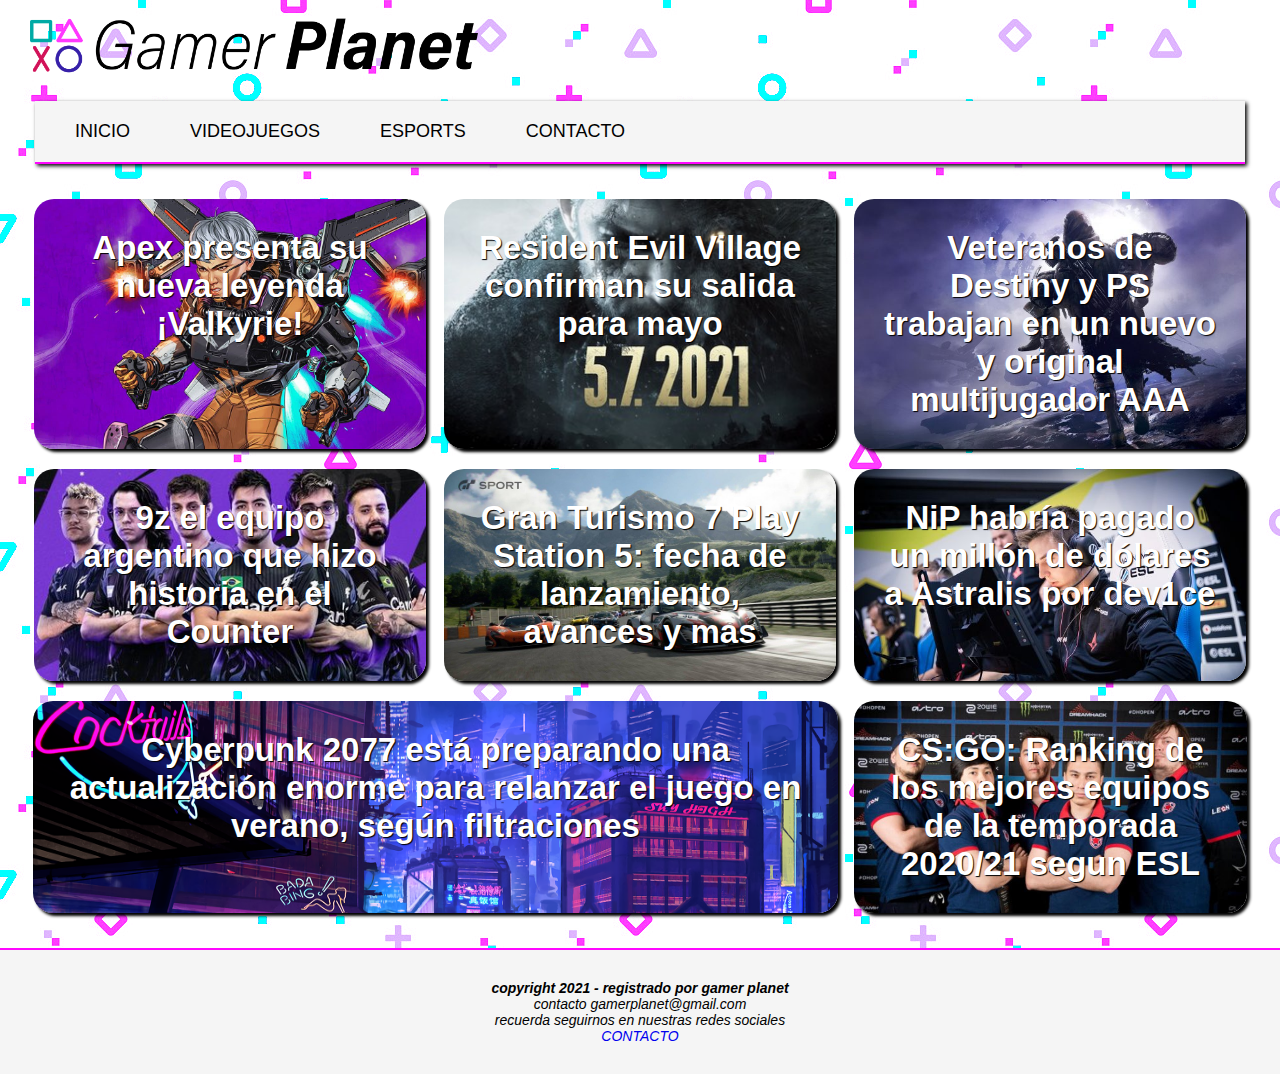
<file: index.html>
<!DOCTYPE html>
<html lang="en">
<head>
    <meta charset="UTF-8">
    <meta http-equiv="X-UA-Compatible" content="IE=edge">
    <meta name="viewport" content="width=device-width, initial-scale=1">
    <link rel="stylesheet" href="css/style.css">
    <title>Gamer Planet</title>
    <link rel="icon" href="images/icono.png">
</head>
<body>
    <header> 
        <div class="logo"><img src="images/logo.png" alt=""></div>
        <div class="btn_menu"><img src="images/lista.png" alt=""></div>
        <div class="menu">
            <ul class="navegador">
                <a href="#"><li>Inicio</li></a>
                <a href="videojuegos.html"><li>Videojuegos</li></a>
                <a href="E-sports.html"><li>Esports</li></a>
                <a href="contacto.html"><li>Contacto</li></a>
            </ul>
        </div>
    </header>            
            <div class="noticias">
                    
                <div class="noticia-izquierda-1">
                    <a href="videojuegos.html"><h2>Apex presenta su nueva leyenda ¡Valkyrie!</h2></a>
                </div>

                <div class="noticia-central-2">
                    <a href="#"><h2>Resident Evil Village confirman su salida para mayo</h2></a>
                </div>

                <div class="noticia-derecha-3">
                    <a href="#"><h2>Veteranos de Destiny y PS trabajan en un nuevo y original multijugador AAA</h2></a>
                </div>

                <div class="noticia-izquierda-4">
                    <a href="#"><h2>9z el equipo argentino que hizo historia en el Counter</h2></a>
                </div>

                <div class="noticia-central-5">
                    <a href="#"><h2>Gran Turismo 7 Play Station 5: fecha de lanzamiento, avances y mas</h2></a>
                </div>

                <div class="noticia-derecha-6">
                    <a href="#"><h2>NiP habría pagado un millón de dólares a Astralis por dev1ce</h2></a>
                </div>

                <div class="noticia-izquierda-7">
                    <a href="#"><h2>Cyberpunk 2077 está preparando una actualización enorme para relanzar el juego en verano, según filtraciones</h2></a>
                </div>
                <div class="noticia-derecha-9">
                    <a href="#"><h2>CS:GO: Ranking de los mejores equipos de la temporada 2020/21 segun ESL</h2></a>
                </div>

            </div>
            
        <footer class="pie-de-pagina">
            <h4>copyright 2021 - registrado por gamer planet</h3>
            <p>contacto gamerplanet@gmail.com</p>
            <p>recuerda seguirnos en nuestras redes sociales</p>
            <p><a href="contacto.html">contacto</a></p>
        </footer>
        <script src="js/nav.js"></script>

    
</body>
</html>
</file>
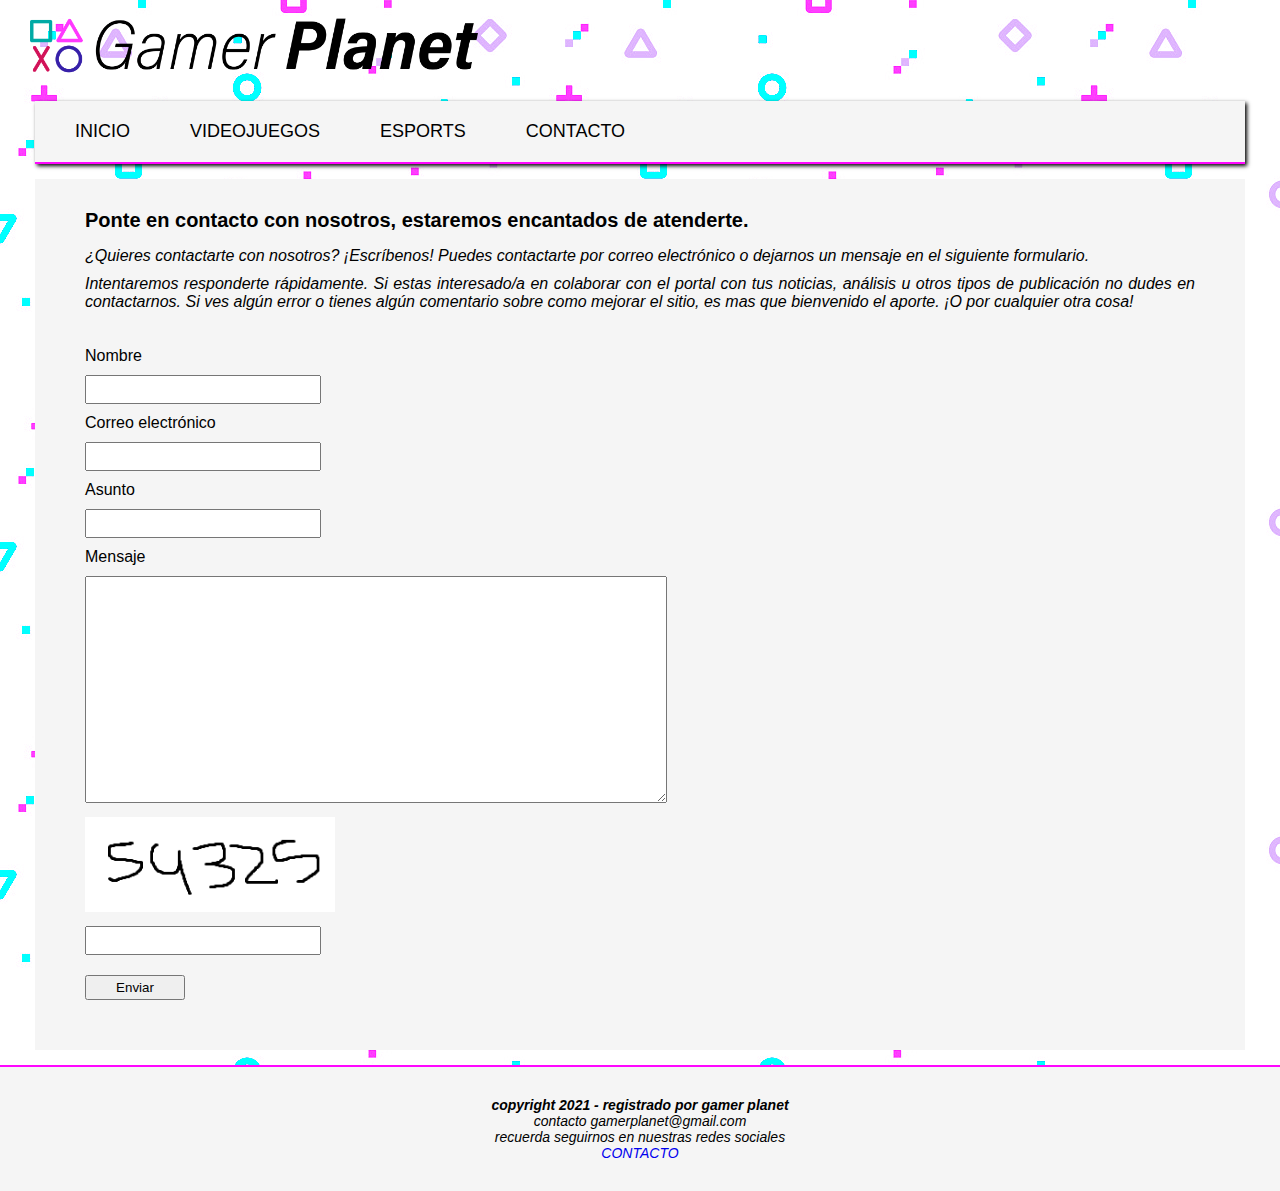
<file: contacto.html>
<!DOCTYPE html>
<html lang="en">
<head>
    <meta charset="UTF-8">
    <meta http-equiv="X-UA-Compatible" content="IE=edge">
    <meta name="viewport" content="width=device-width, initial-scale=1.0">
    <link rel="stylesheet" href="css/style.css">
    <title>Gamer Planet</title>
    <link rel="icon" href="images/icono.png">
</head>
<body>
    <header> 
        <div class="logo"><img src="images/logo.png" alt=""></div>
        <div class="btn_menu"><img src="images/lista.png" alt=""></div>
        <div class="menu">
            <ul class="navegador">
                <a href="index.html"><li>Inicio</li></a>
                <a href="videojuegos.html"><li>Videojuegos</li></a>
                <a href="E-sports.html"><li>Esports</li></a>
                <a href="#"><li class="contacto">Contacto</li></a>
            </ul>
        </div>
    </header>
    <div class="contactanos">
        <h3>Ponte en contacto con nosotros, estaremos encantados de atenderte.</h3>
        <p>¿Quieres contactarte con nosotros? ¡Escríbenos! Puedes contactarte por correo electrónico o dejarnos un mensaje en el siguiente formulario.</p>
        <p>Intentaremos responderte rápidamente. Si estas interesado/a en colaborar con el portal con tus noticias, análisis u otros tipos de publicación no dudes en contactarnos. Si ves algún error o tienes algún comentario sobre como mejorar el sitio, es mas que bienvenido el aporte. ¡O por cualquier otra cosa!</p>
    </div>
    <div class="formulario">
        <form action="">
            <p>Nombre</p>
            <input type="text" name="Nombre" id="">
            <p>Correo electrónico</p>
            <input type="email" name="Email" id="">
            <p>Asunto</p>
            <input type="text" name="Asunto" id="">
            <p>Mensaje</p>
            <textarea name="Mensaje" id="" cols="50" rows="15"></textarea>
            <div class="img-captcha"><img src="images/captcha.jpg" alt=""></div>
            <input type="text" id="captcha">
            <input id="enviar-form" type="button" value="Enviar">
        </form>
        <div id="resultado"></div>
    </div>
    <footer class="pie-de-pagina">
        <h4>copyright 2021 - registrado por gamer planet</h3>
        <p>contacto gamerplanet@gmail.com</p>
        <p>recuerda seguirnos en nuestras redes sociales</p>
        <p><a href="#">contacto</a></p>
    </footer>
    <script type="text/javascript" src="js/main.js"></script>
    <script src="js/nav.js"></script>
</body>
</html>
</file>
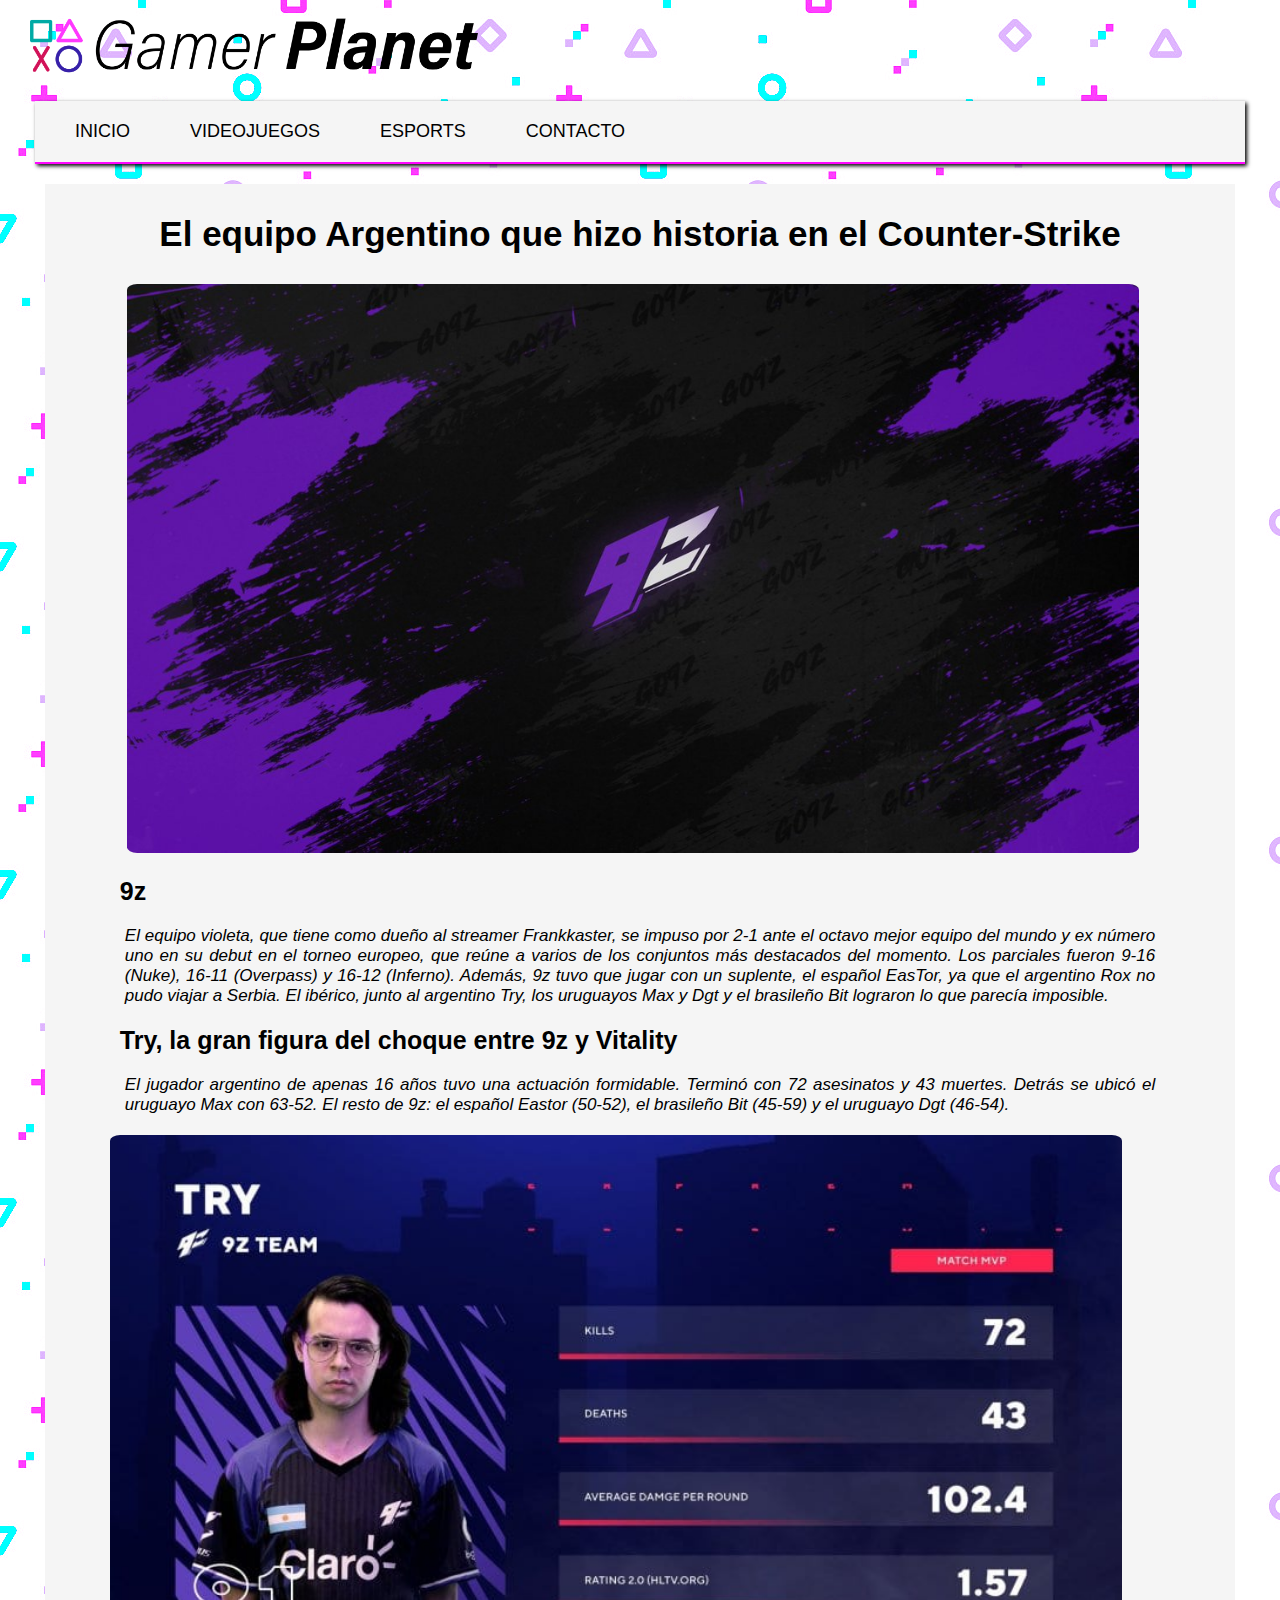
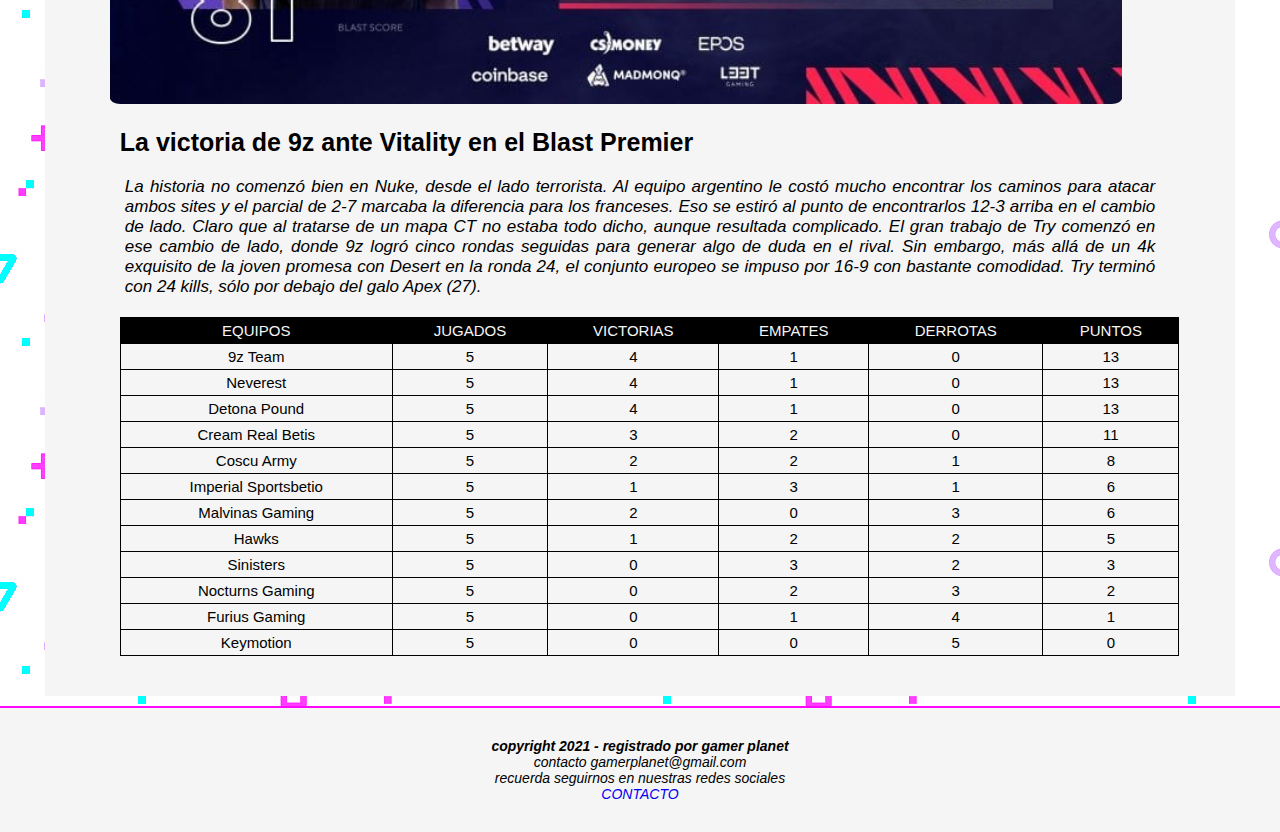
<file: E-sports.html>
<!DOCTYPE html>
<html lang="en">
<head>
    <meta charset="UTF-8">
    <meta http-equiv="X-UA-Compatible" content="IE=edge">
    <meta name="viewport" content="width=device-width, initial-scale=1.0">
    <link rel="stylesheet" href="css/style.css">
    <title>E-sports</title>
</head>
<body>
    <header> 
        <div class="logo"><img src="images/logo.png" alt=""></div>
        <div class="btn_menu"><img src="images/lista.png" alt=""></div>
        <div class="menu">
            <ul class="navegador">
                <a href="index.html"><li>Inicio</li></a>
                <a href="videojuegos.html"><li>Videojuegos</li></a>
                <a href="#"><li>Esports</li></a>
                <a href="contacto.html"><li>Contacto</li></a>
            </ul>
        </div>
    </header>

    <div class="contenedor-sports">
        <div class="noticias-sports">
            <div class="noticia-9z">
                <h1>El equipo Argentino que hizo historia en el Counter-Strike</h1>
                <img class="banner-9z" src="images/sports.jpg" alt="">
                <h2>9z</h2>
                <p>El equipo violeta, que tiene como dueño al streamer Frankkaster, se impuso por 2-1 ante el octavo mejor equipo del mundo y ex número uno en su debut en el torneo europeo, que reúne a varios de los conjuntos más destacados del momento. Los parciales fueron 9-16 (Nuke), 16-11 (Overpass) y 16-12 (Inferno). Además, 9z tuvo que jugar con un suplente, el español EasTor, ya que el argentino Rox no pudo viajar a Serbia. El ibérico, junto al argentino Try, los uruguayos Max y Dgt y el brasileño Bit lograron lo que parecía imposible.</p>
                <h2>Try, la gran figura del choque entre 9z y Vitality</h2>
                <p>El jugador argentino de apenas 16 años tuvo una actuación formidable. Terminó con 72 asesinatos y 43 muertes. Detrás se ubicó el uruguayo Max con 63-52. El resto de 9z: el español Eastor (50-52), el brasileño Bit (45-59) y el uruguayo Dgt (46-54).</p>
                <img class="imagen-try" src="images/try.jpg" alt="">
                <h2>La victoria de 9z ante Vitality en el Blast Premier</h2>
                <p>La historia no comenzó bien en Nuke, desde el lado terrorista. Al equipo argentino le costó mucho encontrar los caminos para atacar ambos sites y el parcial de 2-7 marcaba la diferencia para los franceses. Eso se estiró al punto de encontrarlos 12-3 arriba en el cambio de lado. Claro que al tratarse de un mapa CT no estaba todo dicho, aunque resultada complicado. El gran trabajo de Try comenzó en ese cambio de lado, donde 9z logró cinco rondas seguidas para generar algo de duda en el rival. Sin embargo, más allá de un 4k exquisito de la joven promesa con Desert en la ronda 24, el conjunto europeo se impuso por 16-9 con bastante comodidad. Try terminó con 24 kills, sólo por debajo del galo Apex (27).</p> 
            </div>
            <div class="contenedor-tabla">
                <table class="tabla-sports" >
                    <thead>
                        <tr>
                            <td>equipos</td>
                            <td>jugados</td>
                            <td>victorias</td>
                            <td>empates</td>
                            <td>derrotas</td>
                            <td>puntos</td>
                        </tr>
                    </thead>
                    <tbody>
                        <tr>
                            <td>9z Team</td>
                            <td>5</td>
                            <td>4</td>
                            <td>1</td>
                            <td>0</td>
                            <td>13</td>
                        </tr>
                        <tr>
                            <td>Neverest</td>
                            <td>5</td>
                            <td>4</td>
                            <td>1</td>
                            <td>0</td>
                            <td>13</td>
                        </tr>
                        <tr>
                            <td>Detona Pound</td>
                            <td>5</td>
                            <td>4</td>
                            <td>1</td>
                            <td>0</td>
                            <td>13</td>
                        </tr>
                        <tr>
                            <td>Cream Real Betis</td>
                            <td>5</td>
                            <td>3</td>
                            <td>2</td>
                            <td>0</td>
                            <td>11</td>
                        </tr>
                        <tr>
                            <td>Coscu Army</td>
                            <td>5</td>
                            <td>2</td>
                            <td>2</td>
                            <td>1</td>
                            <td>8</td>
                        </tr>
                        <tr>
                            <td>Imperial Sportsbetio</td>
                            <td>5</td>
                            <td>1</td>
                            <td>3</td>
                            <td>1</td>
                            <td>6</td>
                        </tr>
                        <tr>
                            <td>Malvinas Gaming</td>
                            <td>5</td>
                            <td>2</td>
                            <td>0</td>
                            <td>3</td>
                            <td>6</td>
                        </tr>
                        <tr>
                            <td>Hawks</td>
                            <td>5</td>
                            <td>1</td>
                            <td>2</td>
                            <td>2</td>
                            <td>5</td>
                        </tr>
                        <tr>
                            <td>Sinisters</td>
                            <td>5</td>
                            <td>0</td>
                            <td>3</td>
                            <td>2</td>
                            <td>3</td>
                        </tr>
                        <tr>
                            <td>Nocturns Gaming</td>
                            <td>5</td>
                            <td>0</td>
                            <td>2</td>
                            <td>3</td>
                            <td>2</td>
                        </tr>
                        <tr>
                            <td>Furius Gaming</td>
                            <td>5</td>
                            <td>0</td>
                            <td>1</td>
                            <td>4</td>
                            <td>1</td>
                        </tr>
                        <tr>
                            <td>Keymotion</td>
                            <td>5</td>
                            <td>0</td>
                            <td>0</td>
                            <td>5</td>
                            <td>0</td>
                        </tr>
                    </tbody>
                </table>
            </div>
        </div> 
    </div>
    
    <footer class="pie-de-pagina">
        <h4>copyright 2021 - registrado por gamer planet</h3>
        <p>contacto gamerplanet@gmail.com</p>
        <p>recuerda seguirnos en nuestras redes sociales</p>
        <p><a href="contacto.html">contacto</a></p>
    </footer>
    <script src="js/nav.js"></script>
    
</body>
</html>
</file>
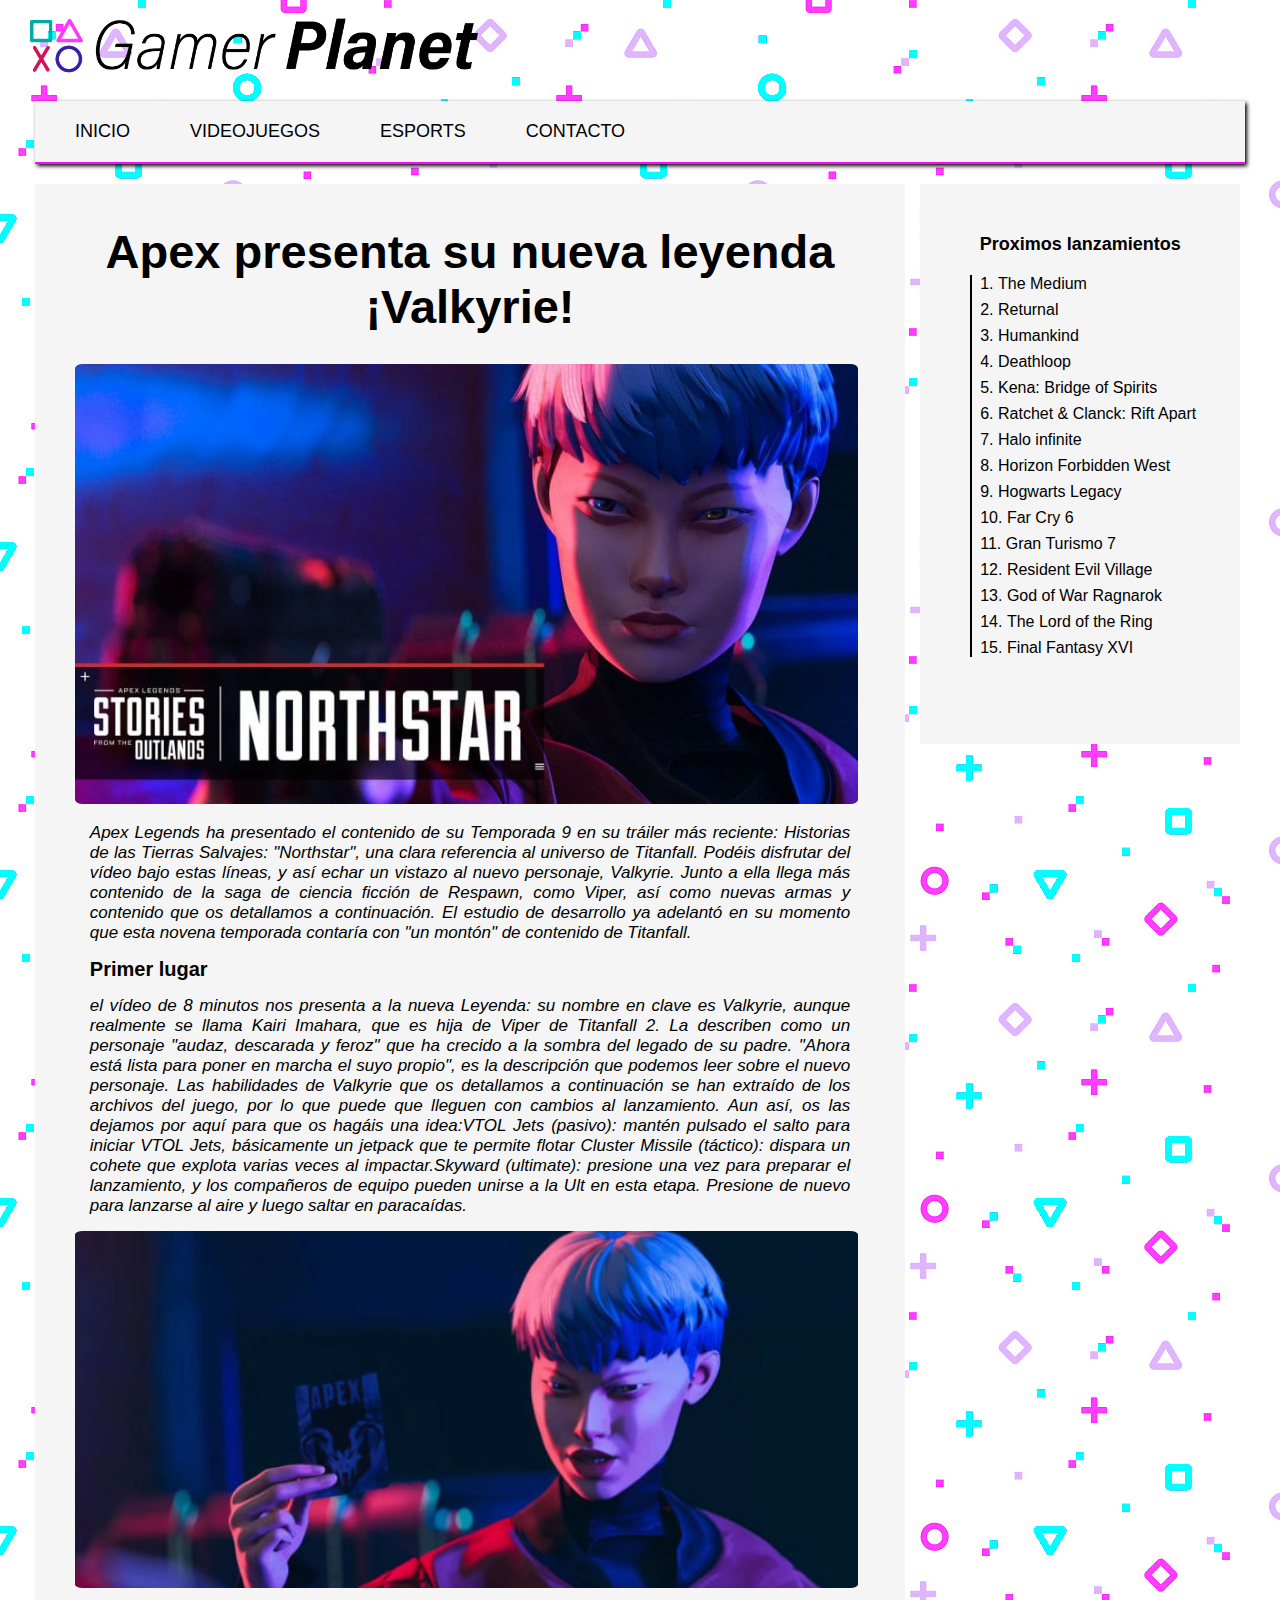
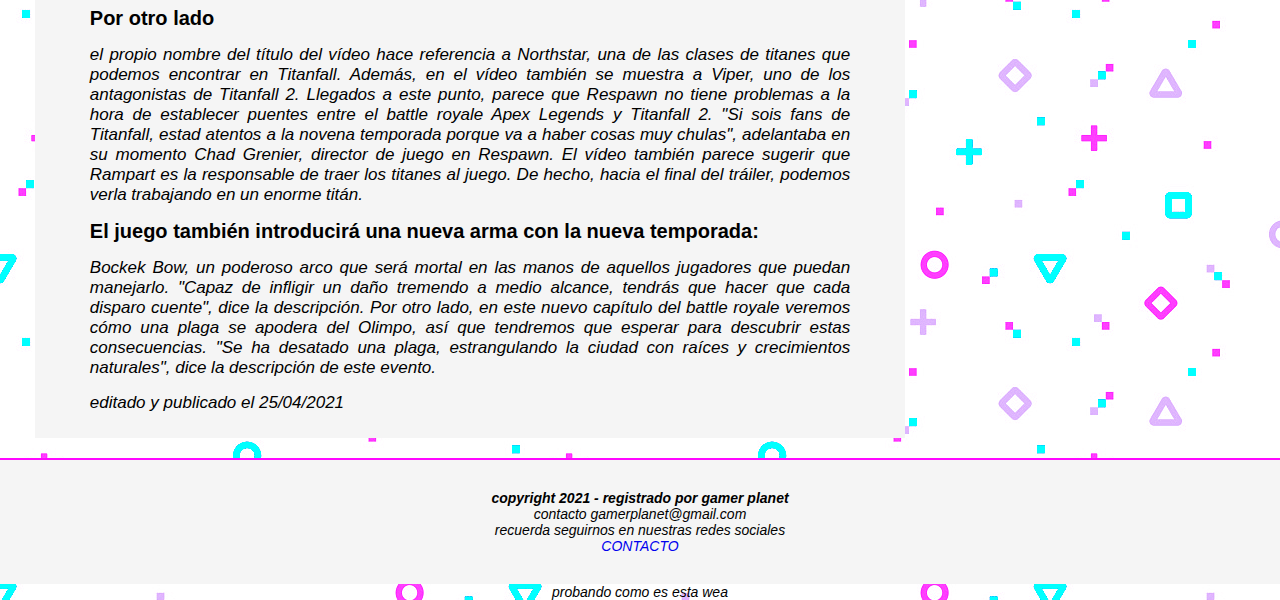
<file: videojuegos.html>
<!DOCTYPE html>
<html lang="en">
<head>
    <meta charset="UTF-8">
    <meta http-equiv="X-UA-Compatible" content="IE=edge">
    <meta name="viewport" content="width=device-width, initial-scale=1.0">
    <link rel="stylesheet" href="css/style.css">
    <link rel="icon" href="images/icono.png">
    <title>Video Juegos</title>
</head>
<body>
    <header> 
        <div class="logo"><img src="images/logo.png" alt=""></div>
        <div class="btn_menu"><img src="images/lista.png" alt=""></div>
        <div class="menu">
            <ul class="navegador">
                <a href="index.html"><li>Inicio</li></a>
                 <a href="#"><li>Videojuegos</li></a>
                <a href="E-sports.html"><li>Esports</li></a>
                <a href="contacto.html"><li>Contacto</li></a>
            </ul>
        </div>
    </header>

    <div class="noticias-lista">
        <div class="juegos-esperados">
            <h1>Apex presenta su nueva leyenda ¡Valkyrie!</h1>
            <img class="imagen-noticia" src="images/Noticia_apex.jpg"  alt="">
            <p>Apex Legends ha presentado el contenido de su Temporada 9 en su tráiler más reciente: Historias de las Tierras Salvajes: "Northstar", una clara referencia al universo de Titanfall. Podéis disfrutar del vídeo bajo estas líneas, y así echar un vistazo al nuevo personaje, Valkyrie. Junto a ella llega más contenido de la saga de ciencia ficción de Respawn, como Viper, así como nuevas armas y contenido que os detallamos a continuación. El estudio de desarrollo ya adelantó en su momento que esta novena temporada contaría con "un montón" de contenido de Titanfall.</p>
            <h2>Primer lugar</h2>
            <p>el vídeo de 8 minutos nos presenta a la nueva Leyenda: su nombre en clave es Valkyrie, aunque realmente se llama Kairi Imahara, que es hija de Viper de Titanfall 2. La describen como un personaje "audaz, descarada y feroz" que ha crecido a la sombra del legado de su padre. "Ahora está lista para poner en marcha el suyo propio", es la descripción que podemos leer sobre el nuevo personaje. Las habilidades de Valkyrie que os detallamos a continuación se han extraído de los archivos del juego, por lo que puede que lleguen con cambios al lanzamiento. Aun así, os las dejamos por aquí para que os hagáis una idea:VTOL Jets (pasivo): mantén pulsado el salto para iniciar VTOL Jets, básicamente un jetpack que te permite flotar Cluster Missile (táctico): dispara un cohete que explota varias veces al impactar.Skyward (ultimate): presione una vez para preparar el lanzamiento, y los compañeros de equipo pueden unirse a la Ult en esta etapa. Presione de nuevo para lanzarse al aire y luego saltar en paracaídas.</p>
            <img class="imagen-noticia" src="images/Noticia_apex2.jpg" alt=""></img>
            <h2>Por otro lado</h2>
            <p>el propio nombre del título del vídeo hace referencia a Northstar, una de las clases de titanes que podemos encontrar en Titanfall. Además, en el vídeo también se muestra a Viper, uno de los antagonistas de Titanfall 2. Llegados a este punto, parece que Respawn no tiene problemas a la hora de establecer puentes entre el battle royale Apex Legends y Titanfall 2. "Si sois fans de Titanfall, estad atentos a la novena temporada porque va a haber cosas muy chulas", adelantaba en su momento Chad Grenier, director de juego en Respawn. El vídeo también parece sugerir que Rampart es la responsable de traer los titanes al juego. De hecho, hacia el final del tráiler, podemos verla trabajando en un enorme titán.</p>
            <h2>El juego también introducirá una nueva arma con la nueva temporada:</h2>
            <p>Bockek Bow, un poderoso arco que será mortal en las manos de aquellos jugadores que puedan manejarlo. "Capaz de infligir un daño tremendo a medio alcance, tendrás que hacer que cada disparo cuente", dice la descripción. Por otro lado, en este nuevo capítulo del battle royale veremos cómo una plaga se apodera del Olimpo, así que tendremos que esperar para descubrir estas consecuencias. "Se ha desatado una plaga, estrangulando la ciudad con raíces y crecimientos naturales", dice la descripción de este evento.</p>
            <p>editado y publicado el 25/04/2021</p>
        </div>
        <div class="lista">
            <h2>Proximos lanzamientos</h2>
            <ol>
                <li>The Medium</li>
                <li>Returnal</li>
                <li>Humankind</li>
                <li>Deathloop</li>
                <li>Kena: Bridge of Spirits</li>
                <li>Ratchet & Clanck: Rift Apart</li>
                <li>Halo infinite</li>
                <li>Horizon Forbidden West</li>
                <li>Hogwarts Legacy</li>
                <li>Far Cry 6</li>
                <li>Gran Turismo 7</li>
                <li>Resident Evil Village</li>
                <li>God of War Ragnarok</li>
                <li>The Lord of the Ring</li>
                <li>Final Fantasy XVI</li>
            </ol>
        </div>
    </div>

    <footer class="pie-de-pagina">
        <h4>copyright 2021 - registrado por gamer planet</h3>
        <p>contacto gamerplanet@gmail.com</p>
        <p>recuerda seguirnos en nuestras redes sociales</p>
        <p><a href="contacto.html">contacto</a></p>
    </footer>
    <p>probando como es esta wea</p>
    <script src="js/nav.js"></script>
   
    
</body>
</html>
</file>
<file: css/style.css>
*{
    padding: 0;
    margin: 0;

}

.logo img {

    width: 90%;
    margin: 10px 15px;
    
    } 
.btn_menu img{
   
    width: 30px;
    margin: 0px 10px;

}

.navegador {
    
    background-color: whitesmoke;
    width: 100%;
    padding: 10px;
    box-shadow: black 2px 2px 4px;
    border-bottom: 2px  rgb(255, 6, 255) solid ;
}

.navegador ul {
    
    background-color:whitesmoke;
    justify-content: space-around;
    width: 50%;
    
}
.menu {
    display: flex;
}

.navegador li{
   
    font-size: 14px;
    font-family: Impact, Haettenschweiler, 'Arial Narrow Bold', sans-serif;
    text-transform: uppercase;
    color: black;
    padding: 10px;
    list-style: none;
   
}

.navegador li:hover {
    
    background-color:rgb(255, 6, 255, 0.5);
  
}

.navegador {
    display: none;
    flex-direction: column;
}

.navegador.show {
    display: flex;
}

.contacto {
    display: flex;
    
}


.noticias {
   margin: 10px 10px;
   
}
.noticia-izquierda-7, .noticia-izquierda-1, .noticia-izquierda-4, .noticia-central-2, .noticia-central-5, .noticia-derecha-3, .noticia-derecha-6, .noticia-derecha-9 { 
    box-shadow: black 3px 3px 3px; 
    padding: 30px;
    border-radius: 5px;
    margin: 10px 0px;
}


.noticia-izquierda-1 {
    background-image: url(../images/Noticia_1.jpg);
    background-size: cover;
}

.noticia-izquierda-4 {
    background-image: url(../images/Noticia_4.jpg);
    background-size: cover;
}

.noticia-central-2{
    background-image: url(../images/Noticia_2.jpg);
    background-size: cover;
}

.noticia-central-5 {
    background-image: url(../images/Noticia_5.jpg);
    background-size: cover;
}

.noticia-derecha-3 {
    background-image: url(../images/Noticia_3.jpg);
    background-size: cover;
}

.noticia-derecha-6 {
    background: url(../images/Noticia_6.jpg);
    background-size: cover;
}

.noticia-derecha-9 {
    background: url(../images/Noticia_7.jpg);
    background-size: cover;
}

.noticia-izquierda-1 h2, .noticia-central-2 h2, .noticia-derecha-3 h2, .noticia-izquierda-4 h2, .noticia-central-5 h2, .noticia-izquierda-7 h2, .noticia-derecha-6 h2, .noticia-derecha-9 h2{
    
    font-family: sans-serif;
    font-size: 33px;
    color:white;
    text-shadow: black 1px 1px 1px;
    text-align: center;  
}

a {
    text-decoration: none;
}

.noticia-izquierda-1 h2:hover  , .noticia-central-2 h2:hover, .noticia-derecha-3 h2:hover, .noticia-izquierda-4 h2:hover, .noticia-central-5 h2:hover, .noticia-izquierda-7 h2:hover, .noticia-derecha-6 h2:hover, .noticia-derecha-9 h2:hover {
    
    color: rgb(102, 109, 102);
}

body { 
    
    background-image:url(../images/fondo.jpg) ;

}

.pie-de-pagina {
    
    padding: 30px;
    background-color: whitesmoke;
    border-top: 2px solid rgb(255, 6, 255);
    
}

footer h4, p{
    
    text-align: center;
    font-family: sans-serif;
    font-style: italic;
    font-size: 14px;

}

footer p a {
    text-transform: uppercase;   
}

footer p a:hover {
    color:rgb(255, 6, 255);
}


.noticia-izquierda-7 {
    
    background-image: url(../images/Noticia_8.jpg);
    
}

.noticia-izquierda-7 {
    font-size: 30px;

}

.juegos-esperados {
    background-color: whitesmoke;
    width: 100%;
    margin: 20px 0px;
    padding: 10px 0px;
}

.juegos-esperados h1 {
    text-align: center;
    margin: 30px 30px;
    font-family: sans-serif;
    font-size: 25px;
}

.juegos-esperados p {
    text-align: justify;
    font-size: 12px;
    margin: 15px 20px;
    font-family: sans-serif;

}

.juegos-esperados h2 {
    
    font-size: 18px;
    margin: 15px 20px;
    font-family: sans-serif;
}

.lista {
    
    background-color: whitesmoke;
    width: 100%;
    height: 480px;
    list-style-position: inside;
    margin-bottom: 20px;
    padding: 5px 0px;

}

.imagen-noticia {
    width: 90%;
    margin-left: 20px;
    border-radius: 1%;
    }

.lista h2 {
    margin-top: 45px;
    margin-bottom:  20px;
    font-family: sans-serif;
    text-align: center;
    font-size: 18px;
}

.lista ol {
    font-family: sans-serif;
    margin-left: 50px;
    font-size: 14px;
    border-left: black 2px solid;
    padding-left: 8px;
}

.lista ol li {
    margin: 8px 0px;
 }


.contactanos {
    background-color: whitesmoke;
    margin: 15px 5px 0px 5px;
    padding: 20px;
}

.contactanos h3{
    padding: 10px 2px;
    font-size: 20px;
    font-family: sans-serif;
}

.contactanos p {
    padding: 5px 2px;
    text-align: justify;
    font-size: 12px;
    font-family: sans-serif;
}



.formulario {
    background-color: whitesmoke;
    margin: 0px 5px 15px 5px;
    padding: 1px 0px 30px 50px;
}

.formulario p {
    text-align: justify;
    font-size: 14px;
    font-family: sans-serif;
    margin: 10px 0px;   
    font-style: normal;
    
}

.formulario input{
    width: 50%;
    height: 25px;
}

textarea {
    width: 90%;
}

#resultado {
    color: rgb(255, 6, 255);
    font-family: sans-serif;
}
.img-captcha {
    margin: 10px 0px;
    overflow-x: scroll;
}

.img-captcha img {
    width: 150px;
}

#enviar-form {
   
    display: block;
    margin: 20px 0px;
    width: 100px;

}
.contenedor-sports {
    display: flex;
    justify-content: center;
    margin-top: 10px;
    
}

.noticias-sports {
    background-color: whitesmoke;
    width: 100%;
    margin: 10px; 
}

.noticia-9z h1 {
    text-align: center;
    margin: 30px 0px;
    font-family:sans-serif;
    font-size: 20px;
}

.noticia-9z h2 {
    font-family: sans-serif;
    margin-left: 20px;
    margin-top: 20px;
    font-size: 15px;
}

.noticia-9z p {
    text-align: justify;
    font-size: 12px;
    margin: 20px 20px;
    font-family: sans-serif;
}

.imagen-try {
    width: 90%;
    margin-left: 20px;
    border-radius: 1%;
}

.banner-9z {
    width: 90%;
    margin-left: 20px;
    border-radius: 1%;
}

tbody {
    color: rgb(0, 0, 0);
}

thead {
    
    color: whitesmoke;
    text-transform: uppercase;
    background-color: black;
}

td {
    border: 1px solid black;
    padding: 4px;
}

table {
    width: 100%;
    margin-bottom: 40px;
    text-align: center;
    font-family: sans-serif;
    border-collapse: collapse;
    background-color: whitesmoke;
    font-size: 10px;

}

.contenedor-tabla {
    overflow-x:scroll;
}







@media only screen and (min-width: 700px)  {
    .btn_menu {
        display: none;
    }
    .navegador {

        display: flex;
        list-style: none;
        width: 100%; 
        flex-direction: row;
        margin: 0 35px;      
    }

    .navegador li {
       margin: 0px 20px;
       font-size: 18px;
    }

    .noticias {

        display: flex;
        flex-wrap: wrap;
        justify-content: space-around;
        margin: 25px;

    }

    .noticia-izquierda-1, .noticia-izquierda-4, .noticia-central-2, .noticia-central-5, .noticia-derecha-3, .noticia-derecha-6, .noticia-derecha-9 {
    
        width: 27%;
        margin: 10px 0px;
        padding: 30px; 
        border-radius: 20px;

    } 
    
    .noticia-izquierda-7 {
        
        width: 60.5%;
        margin: 10px 0px;
        padding: 30px;  
        border-radius: 20px;
        background-size: 960px 460px;
    }
    
    .noticia-izquierda-7 {
        
        font-size: 30px;
    
    }

    .logo img {

        width: 35%;
        margin: 10px 30px;
        
    }

    .noticias-sports {
        width: 93%;
    }

    .noticia-9z h1 {
        font-size: 35px;
    }
    
    .noticia-9z p {
        font-size: 17px; 
        margin: 20px 80px; 
    }

    .noticia-9z h2 {
        font-size: 25px;
        margin-left: 75px;
        margin-top: 20px;
    }

    .imagen-try {
        width: 85%;
        margin-left: 65px;
    }

    .tabla-sports {
        width: 95%;
        font-size: 15px;
    }

    .contenedor-tabla {
        display: flex;
        margin-left: 75px;
    }

    .banner-9z {
        width: 85%;
        margin-left: 82px;
    }

    .contactanos {
        margin: 15px 35px 0px 35px;
        padding: 20px;
    }
    
    .contactanos h3{
        padding: 10px 30px;
        font-size: 20px;

    }
    
    .contactanos p {
        padding: 5px 30px;
        font-size: 16px;
    }

    .formulario {

        margin: 0px 35px 15px 35px;
        padding: 1px 0px 30px 50px;
    }
    
    .formulario p {
        
        font-size: 16px;
        margin: 10px 0px;   
        
    }
    
    .formulario input{
        
        width: 20%;
        height: 25px;
    }

    textarea {
        width: 50%;
    }
    
    .img-captcha {
        display: block;
        margin: 10px 0px;
        overflow-x:auto;
        width: 250px;
    }

    .img-captcha img{

        width: 250px;
   }

   .juegos-esperados {

    width: 68%;
    margin: 20px 5px;
    }

    .juegos-esperados h1 {
    text-align: center;
    margin: 30px 30px;
    font-size: 47px;
    }

    .juegos-esperados p {
    text-align: justify;
    font-size: 17px;
    margin: 15px 55px;
    }

    .juegos-esperados h2 {
        text-align: justify;
        font-size: 20px;
        margin: 15px 55px;
    }

    .imagen-noticia {
    
        margin-left: 40px;

    }
    
    .lista {
        
        width: 25%;
        height: 550px;
        list-style-position: inside;
        margin: 20px 10px;
    
    }
    
    .noticias-lista {
        
        display: flex;
        justify-content: center;
        flex-wrap: wrap;
    }
    
    
    .lista h2 {
        margin-top: 45px;
        margin-bottom: 20px;
        text-align: center;
    }
    
    .lista ol {
        
        margin-left: 50px;
        font-size: 16px;
        padding-left: 8px;
    }
    
    .lista ol li {
        margin: 8px 0px;
     }
    
     .lista img {
        width: 100%;
        margin-top: 70px;
    }

}
</file>
